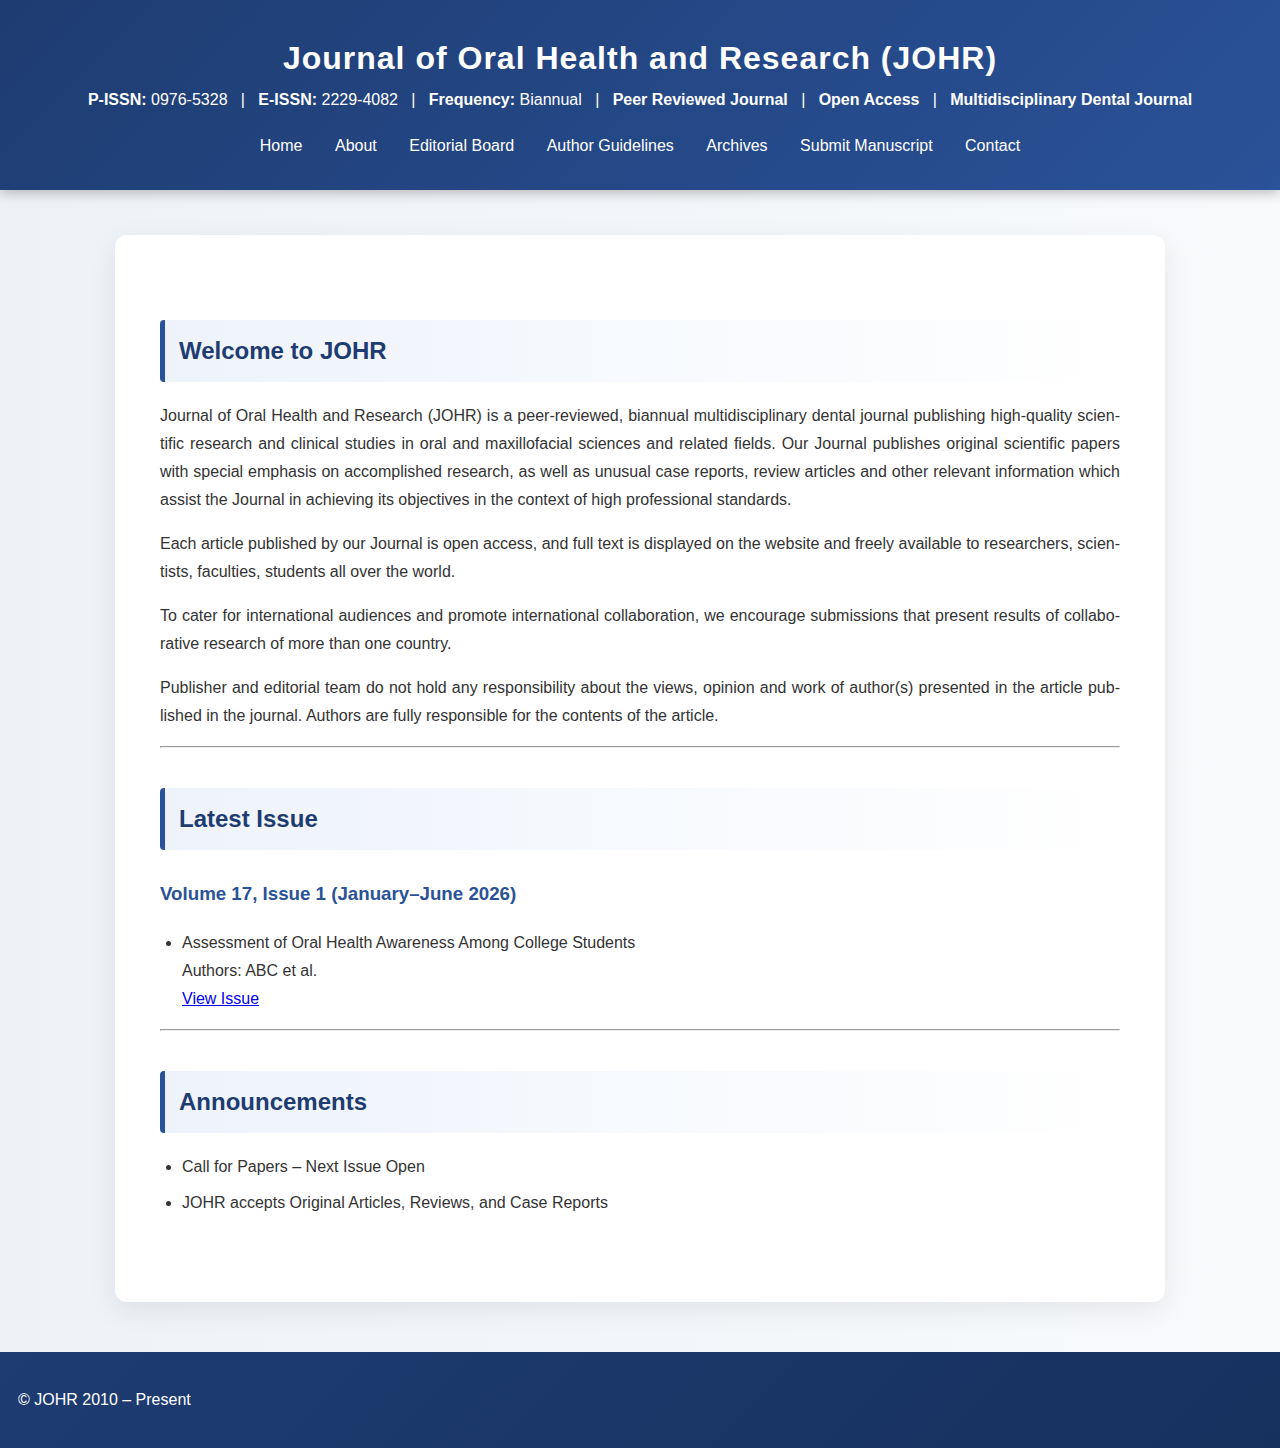
<file: index.html>
<!DOCTYPE html>
<html lang="en">
<head>
    <meta charset="UTF-8">
    <title>Journal of Oral Health and Research (JOHR)</title>
    <link rel="stylesheet" href="style.css">
</head>

<body>

<header>
    <h1>Journal of Oral Health and Research (JOHR)</h1>
 <strong>P-ISSN:</strong> 0976-5328 &nbsp; | &nbsp;
        <strong>E-ISSN:</strong> 2229-4082 &nbsp; | &nbsp;
        <strong>Frequency:</strong> Biannual &nbsp; | &nbsp;
        <strong>Peer Reviewed Journal</strong> &nbsp; | &nbsp;
        <strong>Open Access</strong> &nbsp; | &nbsp;
        <strong>Multidisciplinary Dental Journal</strong>


    <nav>
        <a href="index.html">Home</a>
        <a href="about.html">About</a>
        <a href="editorial.html">Editorial Board</a>
        <a href="guidelines.html">Author Guidelines</a>
        <a href="archives.html">Archives</a>
        <a href="submit.html">Submit Manuscript</a>
        <a href="contact.html">Contact</a>
    </nav>
</header>

<!-- ===== JOURNAL BANNER (NOW CENTERED) ===== -->

<div class="journal-banner">
    <p>
       
</div>

<!-- ===== MAIN CONTENT (CRITICAL FIX) ===== -->

<main>

    <section>

        <h2>Welcome to JOHR</h2>

        <p>
            Journal of Oral Health and Research (JOHR) is a peer-reviewed, biannual multidisciplinary dental journal
            publishing high-quality scientific research and clinical studies in oral and maxillofacial sciences and related fields. Our Journal publishes original scientific papers with special emphasis on accomplished research, as well as unusual case reports, review articles and other relevant information which assist the Journal in achieving its objectives in the context of high professional standards.  <p> Each article published by our Journal is open access, and full text is displayed on the website and freely available to researchers, scientists, faculties, students all over the world. <p>	To cater for international audiences and promote international collaboration, we encourage submissions that present results of collaborative research of more than one country. <p> Publisher and editorial team do not hold any responsibility about the views, opinion and work of author(s) presented in the article published in the journal. Authors are fully responsible for the contents of the article.

        </p>

        <hr>

        <h2>Latest Issue</h2>

        <h3>Volume 17, Issue 1 (January–June 2026)</h3>

        <ul>
            <li>
                Assessment of Oral Health Awareness Among College Students<br>
                Authors: ABC et al.<br>
                <a href="issues/v17i1.html">View Issue</a>
            </li>
        </ul>

        <hr>

        <h2>Announcements</h2>

        <ul>
            <li>Call for Papers – Next Issue Open</li>
            <li>JOHR accepts Original Articles, Reviews, and Case Reports</li>
        </ul>

    </section>

</main>

<footer>
    <p>© JOHR 2010 – Present</p>
</footer>

</body>
</html>
</file>
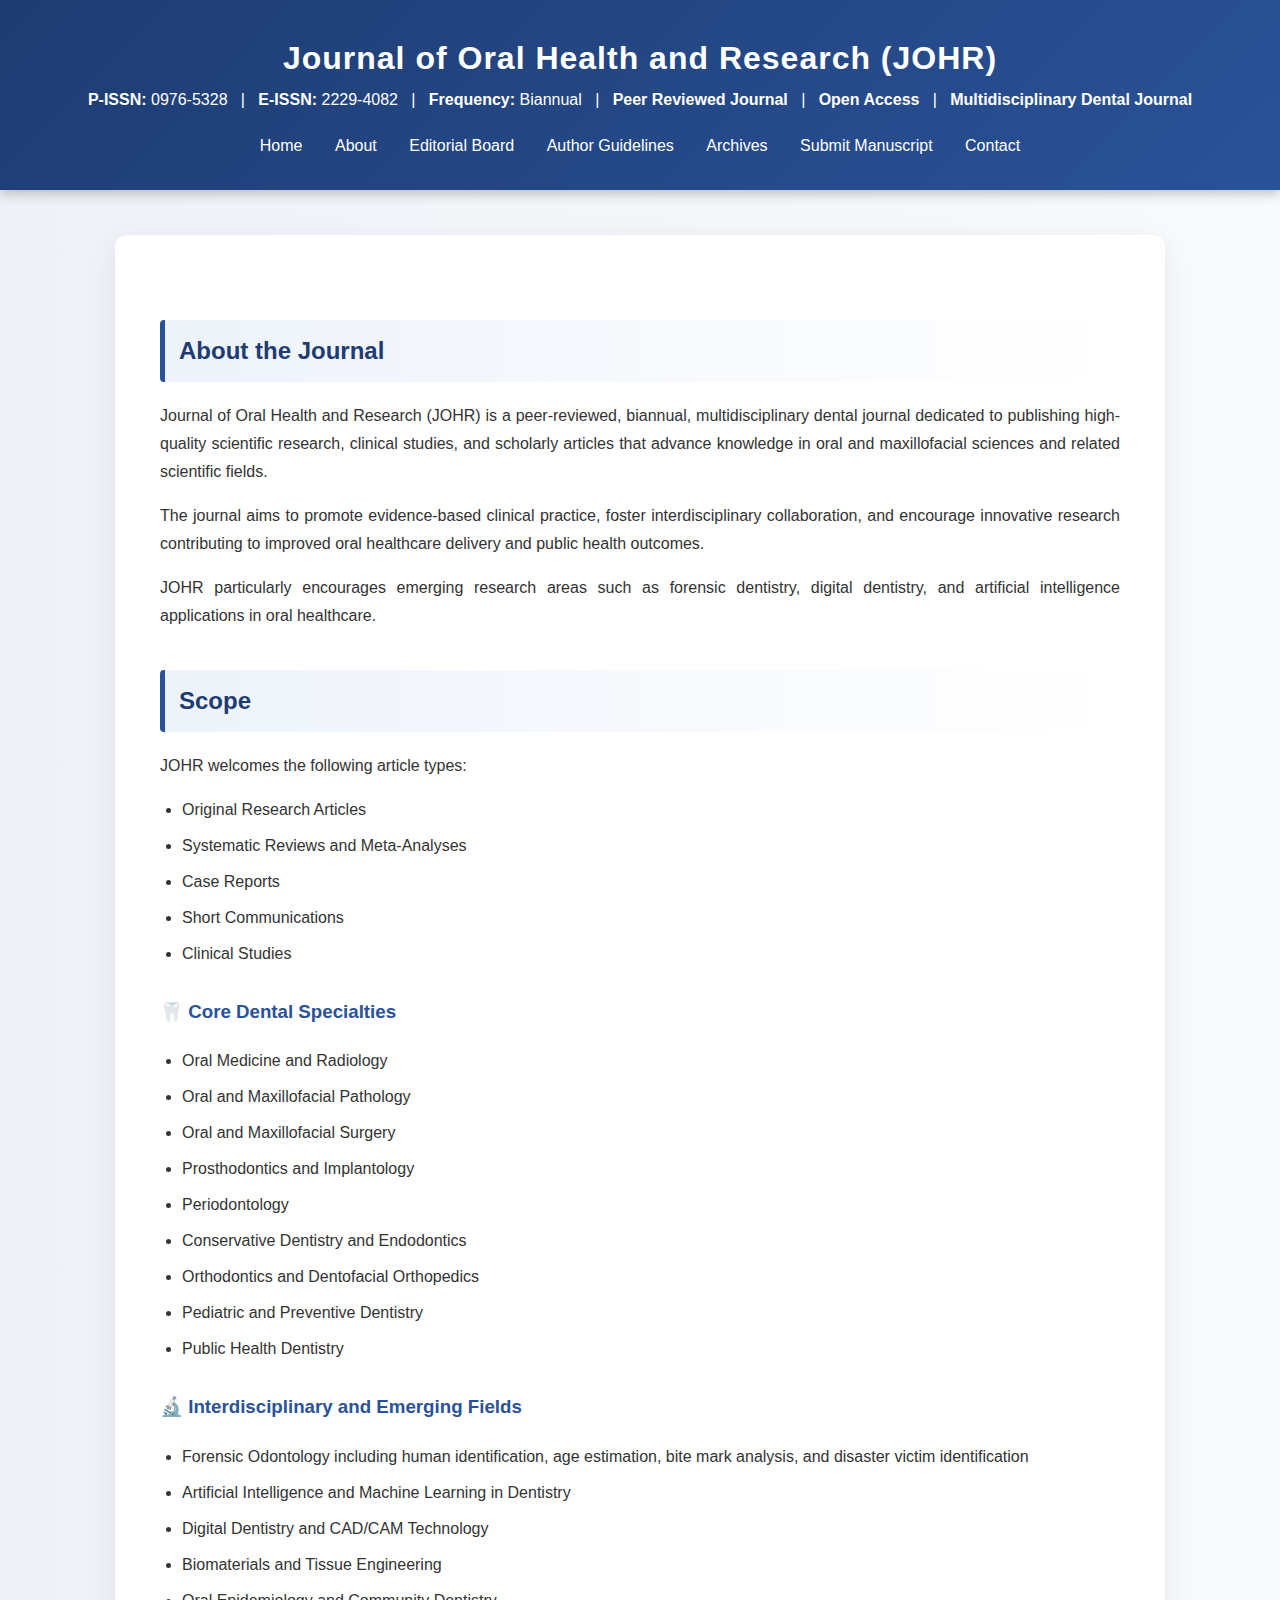
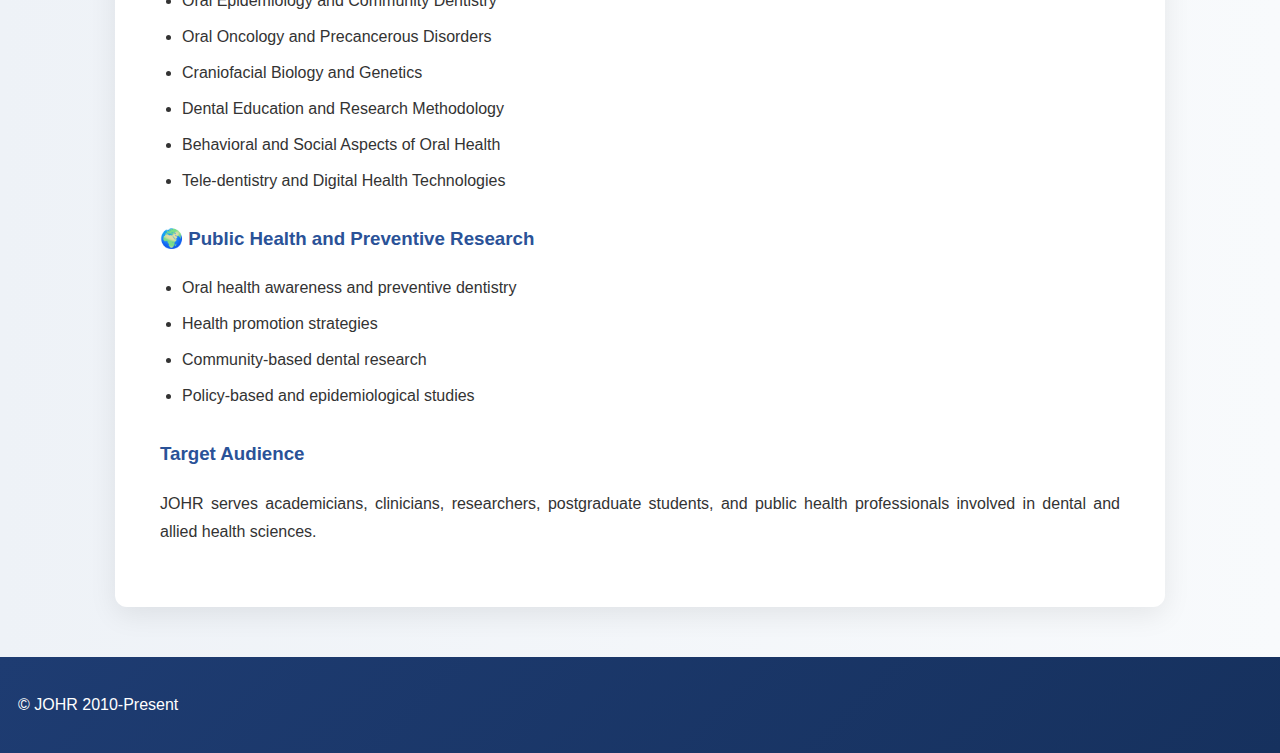
<file: about.html>
<!DOCTYPE html>
<html>
<head>
<title>Aim & Scope - JOHR</title>
<link rel="stylesheet" href="style.css">
</head>

<body>

<header>
<h1>Journal of Oral Health and Research (JOHR)</h1>
 <strong>P-ISSN:</strong> 0976-5328 &nbsp; | &nbsp;
        <strong>E-ISSN:</strong> 2229-4082 &nbsp; | &nbsp;
        <strong>Frequency:</strong> Biannual &nbsp; | &nbsp;
        <strong>Peer Reviewed Journal</strong> &nbsp; | &nbsp;
        <strong>Open Access</strong> &nbsp; | &nbsp;
        <strong>Multidisciplinary Dental Journal</strong>


<nav>
<a href="index.html">Home</a>
<a href="about.html">About</a>
<a href="editorial.html">Editorial Board</a>
<a href="guidelines.html">Author Guidelines</a>
<a href="archives.html">Archives</a>
<a href="submit.html">Submit Manuscript</a>
<a href="contact.html">Contact</a>
</nav>
</header>

<main>

<h2 class="section-title">About the Journal</h2>

<div class="content-box">
<p>
Journal of Oral Health and Research (JOHR) is a peer-reviewed, biannual,
multidisciplinary dental journal dedicated to publishing high-quality scientific
research, clinical studies, and scholarly articles that advance knowledge in oral
and maxillofacial sciences and related scientific fields.
</p>

<p>
The journal aims to promote evidence-based clinical practice, foster
interdisciplinary collaboration, and encourage innovative research contributing
to improved oral healthcare delivery and public health outcomes.
</p>

<p>
JOHR particularly encourages emerging research areas such as forensic dentistry, digital dentistry, and artificial intelligence
applications in oral healthcare.
</p>
</div>

<h2 class="section-title">Scope</h2>

<div class="content-box">

<p>JOHR welcomes the following article types:</p>

<ul>
<li>Original Research Articles</li>
<li>Systematic Reviews and Meta-Analyses</li>
<li>Case Reports</li>
<li>Short Communications</li>
<li>Clinical Studies</li>
</ul>

</div>

<h3 class="sub-heading">🦷 Core Dental Specialties</h3>

<div class="content-box">
<ul>
<li>Oral Medicine and Radiology</li>
<li>Oral and Maxillofacial Pathology</li>
<li>Oral and Maxillofacial Surgery</li>
<li>Prosthodontics and Implantology</li>
<li>Periodontology</li>
<li>Conservative Dentistry and Endodontics</li>
<li>Orthodontics and Dentofacial Orthopedics</li>
<li>Pediatric and Preventive Dentistry</li>
<li>Public Health Dentistry</li>
</ul>
</div>

<h3 class="sub-heading">🔬 Interdisciplinary and Emerging Fields</h3>

<div class="content-box">
<ul>
<li>Forensic Odontology including human identification, age estimation, bite mark analysis, and disaster victim identification</li>
<li>Artificial Intelligence and Machine Learning in Dentistry</li>
<li>Digital Dentistry and CAD/CAM Technology</li>
<li>Biomaterials and Tissue Engineering</li>
<li>Oral Epidemiology and Community Dentistry</li>
<li>Oral Oncology and Precancerous Disorders</li>
<li>Craniofacial Biology and Genetics</li>
<li>Dental Education and Research Methodology</li>
<li>Behavioral and Social Aspects of Oral Health</li>
<li>Tele-dentistry and Digital Health Technologies</li>
</ul>
</div>

<h3 class="sub-heading">🌍 Public Health and Preventive Research</h3>

<div class="content-box">
<ul>
<li>Oral health awareness and preventive dentistry</li>
<li>Health promotion strategies</li>
<li>Community-based dental research</li>
<li>Policy-based and epidemiological studies</li>
</ul>
</div>

<h3 class="sub-heading">Target Audience</h3>

<div class="content-box">
<p>
JOHR serves academicians, clinicians, researchers, postgraduate students,
and public health professionals involved in dental and allied health sciences.
</p>
</div>

</main>

<footer>
<p>© JOHR 2010-Present</p>
</footer>

</body>
</html>
</file>
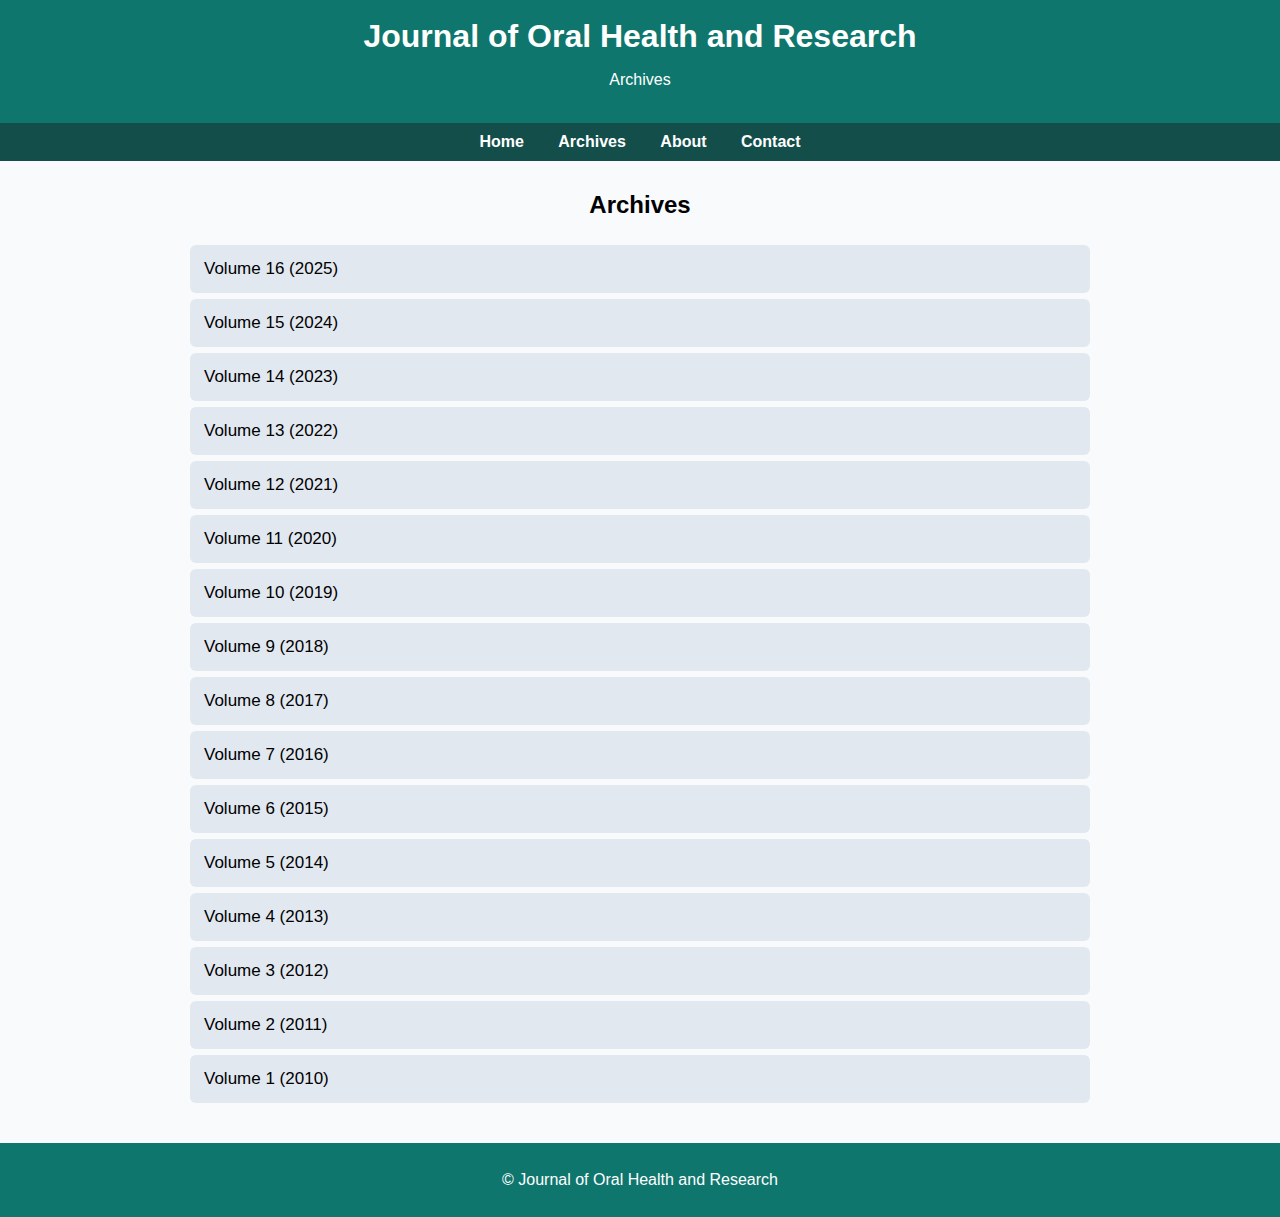
<file: archives.html>
<!DOCTYPE html>
<html lang="en">
<head>

<meta charset="UTF-8">
<meta name="viewport" content="width=device-width, initial-scale=1.0">

<title>Archives | Journal of Oral Health and Research</title>

<style>

body{
font-family: Arial, sans-serif;
margin:0;
background:#f8fafc;
}

/* ===== HEADER ===== */

header{
background:#0f766e;
color:white;
padding:18px;
text-align:center;
}

header h1{
margin:0;
}

/* ===== NAV ===== */

nav{
background:#134e4a;
padding:10px;
text-align:center;
}

nav a{
color:white;
margin:0 15px;
text-decoration:none;
font-weight:bold;
}

nav a:hover{
text-decoration:underline;
}

/* ===== MAIN CONTAINER ===== */

.container{
width:90%;
max-width:900px;
margin:30px auto;
}

/* ===== ACCORDION ===== */

.accordion{
background:#e2e8f0;
cursor:pointer;
padding:14px;
width:100%;
border:none;
text-align:left;
font-size:17px;
margin-top:6px;
border-radius:6px;
transition:0.3s;
}

.accordion:hover{
background:#cbd5e1;
}

.panel{
display:none;
padding:0 15px;
background:white;
border-left:4px solid #0f766e;
}

.section-links a{
display:block;
padding:6px 0;
text-decoration:none;
color:#0f766e;
font-weight:500;
}

.section-links a:hover{
text-decoration:underline;
}

/* ===== FOOTER ===== */

footer{
background:#0f766e;
color:white;
text-align:center;
padding:12px;
margin-top:40px;
}

</style>

</head>

<body>

<!-- ===== HEADER ===== -->

<header>
<h1>Journal of Oral Health and Research</h1>
<p>Archives</p>
</header>

<!-- ===== NAVIGATION ===== -->

<nav>
<a href="index.html">Home</a>
<a href="archives.html">Archives</a>
<a href="about.html">About</a>
<a href="contact.html">Contact</a>
</nav>

<!-- ===== ARCHIVE CONTENT ===== -->

<div class="container">

<h2 style="text-align:center;">Archives</h2>

<script>
function createVolume(vol, year){
document.write(`

<button class="accordion">Volume ${vol} (${year})</button>

<div class="panel">

<button class="accordion">Issue 1</button>
<div class="panel section-links">
<a href="/johr-2010-v1-i1-editorial.pdf"target="_blank">Editorial</a>
<a href="/johr-2010-v1-i1-research-articles.pdf"target="_blank">Research Articles</a>
<div style="margin-left:15px;">
  <a href="/johr-2010-v1-i1-supernumerary-teeth.pdf"target="_blank">supernumerary-teeth</a><br>
  <a href="/johr-2010-v1-i1-local-drug-delivery.pdf"target="_blank">local-drug-delivery</a><br>
  <a href="/johr-2010-v1-i1-salivary-sialic-acid.pdf"target="_blank">salivary-sialic-acid</a>
  </div>
   
   <a href="archives/vol${vol}-issue1/review.html">Review Articles</a>
<a href="archives/vol${vol}-issue1/case.html">Case Reports</a>
</div>

<button class="accordion">Issue 2</button>
<div class="panel section-links">
<a href="archives/vol${vol}-issue2/editorial.html">Editorial</a>
<a href="archives/vol${vol}-issue2/research.html">Research Articles</a>
<a href="archives/vol${vol}-issue2/review.html">Review Articles</a>
<a href="archives/vol${vol}-issue2/case.html">Case Reports</a>
</div>

</div>

`);
}
</script>

<script>

createVolume(16, 2025);
createVolume(15, 2024);
createVolume(14, 2023);
createVolume(13, 2022);
createVolume(12, 2021);
createVolume(11, 2020);
createVolume(10, 2019);
createVolume(9, 2018);
createVolume(8, 2017);
createVolume(7, 2016);
createVolume(6, 2015);
createVolume(5, 2014);
createVolume(4, 2013);
createVolume(3, 2012);
createVolume(2, 2011);
createVolume(1, 2010);

</script>

</div>

<!-- ===== FOOTER ===== -->

<footer>
<p>© Journal of Oral Health and Research</p>
</footer>

<!-- ===== ACCORDION SCRIPT ===== -->

<script>

var acc=document.getElementsByClassName("accordion");

for (var i=0;i<acc.length;i++){
acc[i].addEventListener("click",function(){

var panel=this.nextElementSibling;

if(panel.style.display==="block"){
panel.style.display="none";
}else{
panel.style.display="block";
}

});
}

</script>

</body>
</html>
</file>
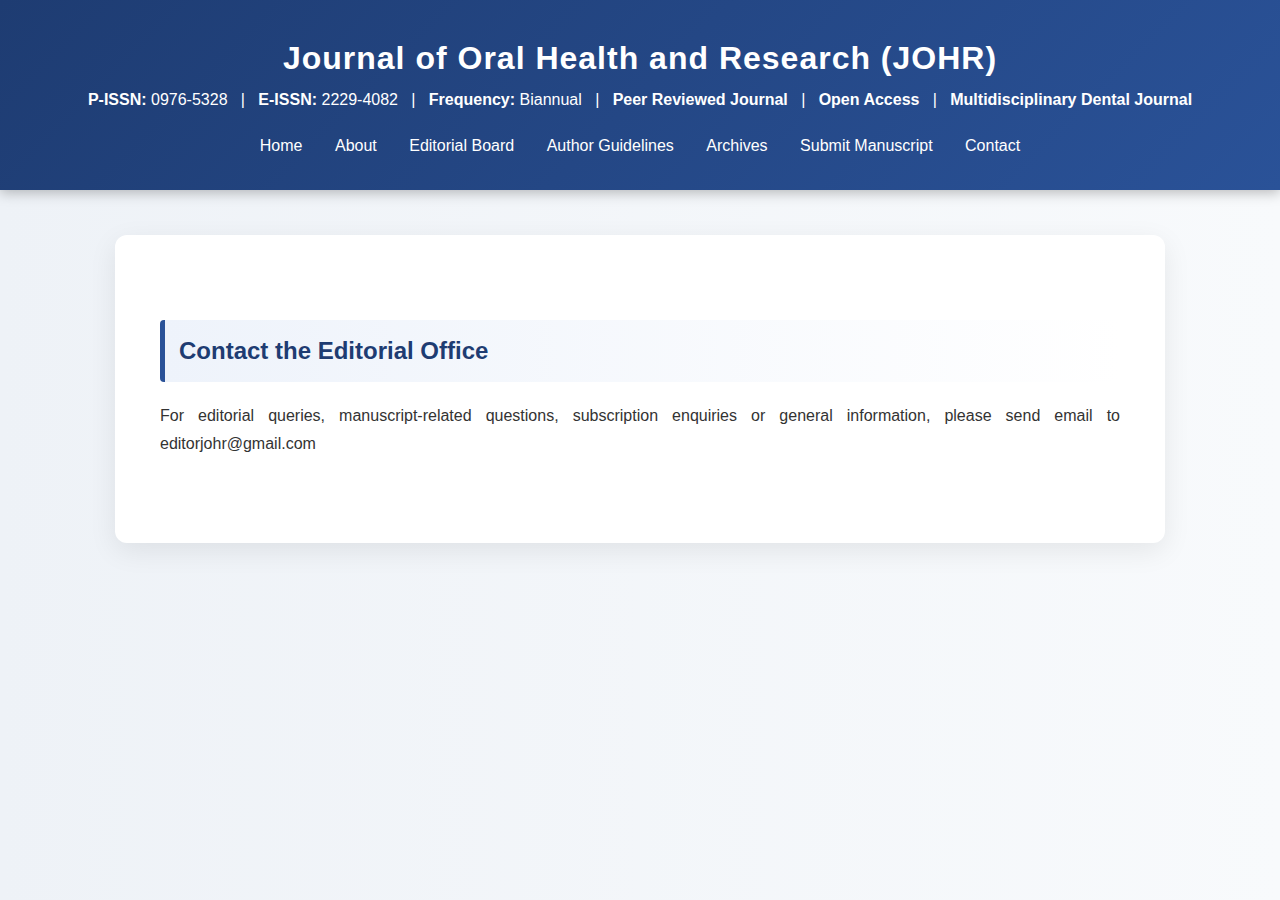
<file: contact.html>
<!DOCTYPE html>
<html lang="en">
<head>
    <meta charset="UTF-8">
    <title>Contact Us | JOHR</title>
    <link rel="stylesheet" href="style.css">
</head>

<body>

<header>
    <h1>Journal of Oral Health and Research (JOHR)</h1>
 <strong>P-ISSN:</strong> 0976-5328 &nbsp; | &nbsp;
        <strong>E-ISSN:</strong> 2229-4082 &nbsp; | &nbsp;
        <strong>Frequency:</strong> Biannual &nbsp; | &nbsp;
        <strong>Peer Reviewed Journal</strong> &nbsp; | &nbsp;
        <strong>Open Access</strong> &nbsp; | &nbsp;
        <strong>Multidisciplinary Dental Journal</strong>

    <nav>
        <a href="index.html">Home</a>
        <a href="about.html">About</a>
        <a href="editorial.html">Editorial Board</a>
        <a href="guidelines.html">Author Guidelines</a>
        <a href="archives.html">Archives</a>
        <a href="submit.html">Submit Manuscript</a>
        <a href="contact.html">Contact</a>
    </nav>
</header>

<div class="journal-banner">
    <p>
</div>

<main>
<section>

<h2>Contact the Editorial Office</h2>

<p>
For editorial queries, manuscript-related questions, subscription enquiries or general information,
please send email to editorjohr@gmail.com
</file>
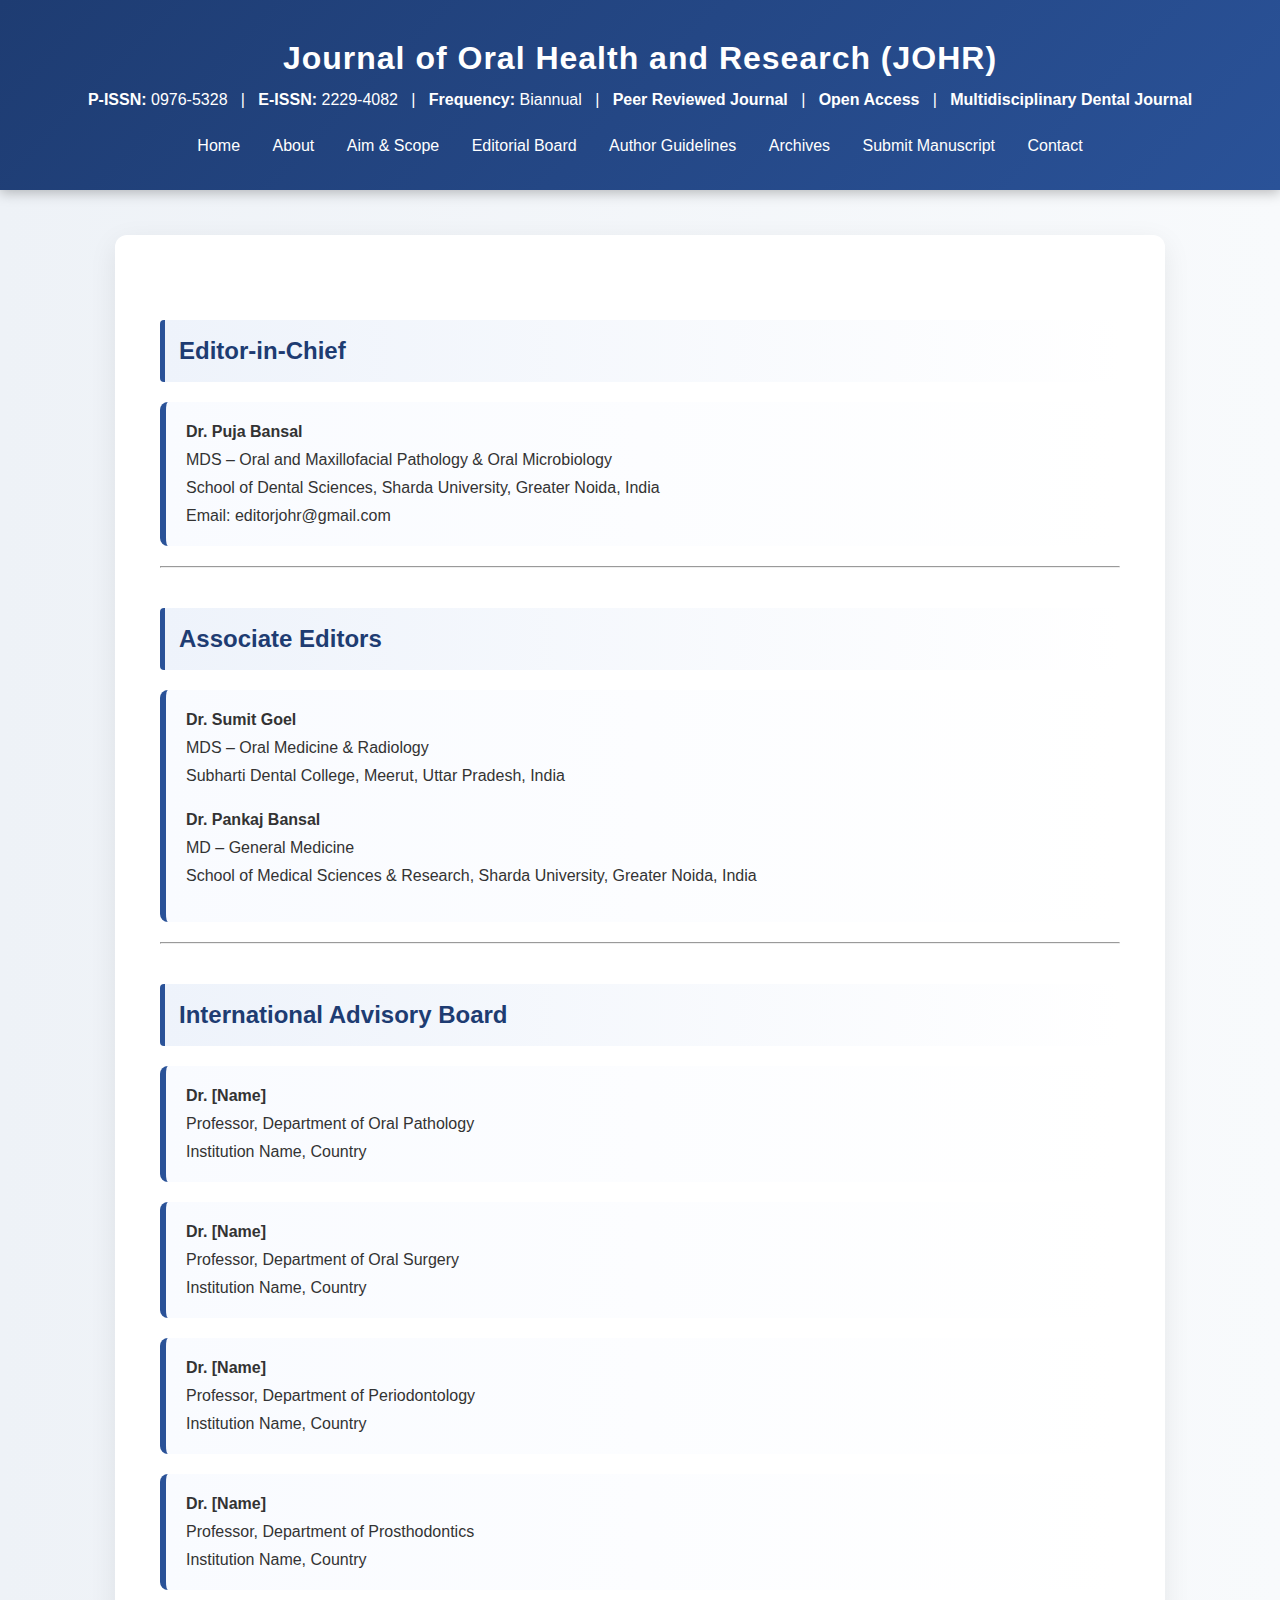
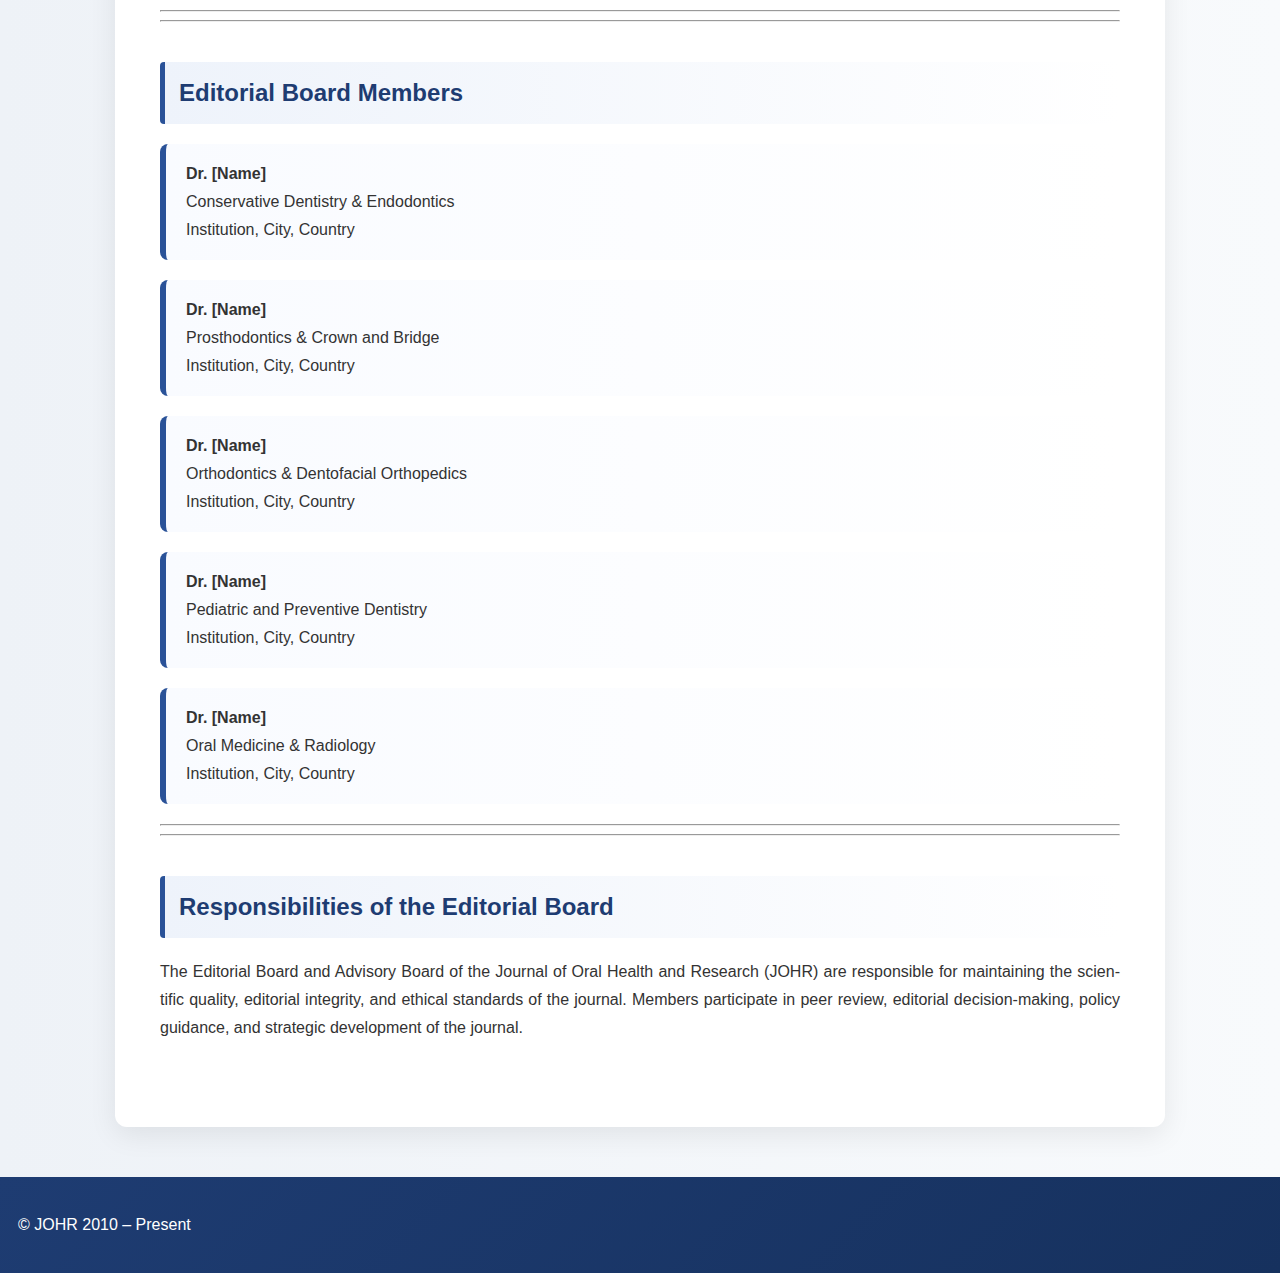
<file: editorial.html>
<!DOCTYPE html>
<html lang="en">
<head>
    <meta charset="UTF-8">
    <title>Editorial Board | JOHR</title>
    <link rel="stylesheet" href="style.css">
</head>

<body>

<header>
    <h1>Journal of Oral Health and Research (JOHR)</h1>
<strong>P-ISSN:</strong> 0976-5328 &nbsp; | &nbsp;
        <strong>E-ISSN:</strong> 2229-4082 &nbsp; | &nbsp;
        <strong>Frequency:</strong> Biannual &nbsp; | &nbsp;
        <strong>Peer Reviewed Journal</strong> &nbsp; | &nbsp;
        <strong>Open Access</strong> &nbsp; | &nbsp;
        <strong>Multidisciplinary Dental Journal</strong>

    <nav>
        <a href="index.html">Home</a>
        <a href="about.html">About</a>
        <a href="aimscope.html">Aim & Scope</a>
        <a href="editorial.html">Editorial Board</a>
        <a href="guidelines.html">Author Guidelines</a>
        <a href="archives.html">Archives</a>
        <a href="submit.html">Submit Manuscript</a>
        <a href="contact.html">Contact</a>
    </nav>
</header>

<div class="journal-banner">
    <p>
</div>

<main>
<section>

<!-- ================= Editor-in-Chief ================= -->

<h2>Editor-in-Chief</h2>

<div class="card">
    <strong>Dr. Puja Bansal</strong><br>
    MDS – Oral and Maxillofacial Pathology & Oral Microbiology<br>
    School of Dental Sciences, Sharda University, Greater Noida, India<br>
    Email: editorjohr@gmail.com
</div>

<hr>


<!-- ================= Associate Editors ================= -->

<h2>Associate Editors</h2>

<div class="card">
    <strong>Dr. Sumit Goel</strong><br>
    MDS – Oral Medicine & Radiology<br>
    Subharti Dental College, Meerut, Uttar Pradesh, India<p>
    

    <strong>Dr. Pankaj Bansal</strong><br>
    MD – General Medicine<br>
    School of Medical Sciences & Research, Sharda University, Greater Noida, India


</div>

<hr>



<!-- ================= Editorial Advisory Board ================= -->

<h2>International Advisory Board</h2>

<div class="card">
    <strong>Dr. [Name]</strong><br>
    Professor, Department of Oral Pathology<br>
    Institution Name, Country
</div>

<div class="card">
    <strong>Dr. [Name]</strong><br>
    Professor, Department of Oral Surgery<br>
    Institution Name, Country
</div>

<div class="card">
    <strong>Dr. [Name]</strong><br>
    Professor, Department of Periodontology<br>
    Institution Name, Country
</div>

<div class="card">
    <strong>Dr. [Name]</strong><br>
    Professor, Department of Prosthodontics<br>
    Institution Name, Country
</div>

<hr>

</div>

<hr>

<!-- ================= Editorial Board Members ================= -->

<h2>Editorial Board Members</h2>

<div class="card">
    <strong>Dr. [Name]</strong><br>
    Conservative Dentistry & Endodontics<br>
    Institution, City, Country
</div>

<div class="card">
    <strong>Dr. [Name]</strong><br>
    Prosthodontics & Crown and Bridge<br>
    Institution, City, Country
</div>

<div class="card">
    <strong>Dr. [Name]</strong><br>
    Orthodontics & Dentofacial Orthopedics<br>
    Institution, City, Country
</div>

<div class="card">
    <strong>Dr. [Name]</strong><br>
    Pediatric and Preventive Dentistry<br>
    Institution, City, Country
</div>

<div class="card">
    <strong>Dr. [Name]</strong><br>
    Oral Medicine & Radiology<br>
    Institution, City, Country
</div>

<hr>





<hr>

<!-- ================= Board Responsibilities ================= -->

<h2>Responsibilities of the Editorial Board</h2>

<p>
The Editorial Board and Advisory Board of the Journal of Oral Health and Research (JOHR)
are responsible for maintaining the scientific quality, editorial integrity,
and ethical standards of the journal. Members participate in peer review,
editorial decision-making, policy guidance, and strategic development of the journal.
</p>

</section>
</main>

<footer>
    <p>© JOHR 2010 – Present</p>
</footer>

</body>
</html>
</file>
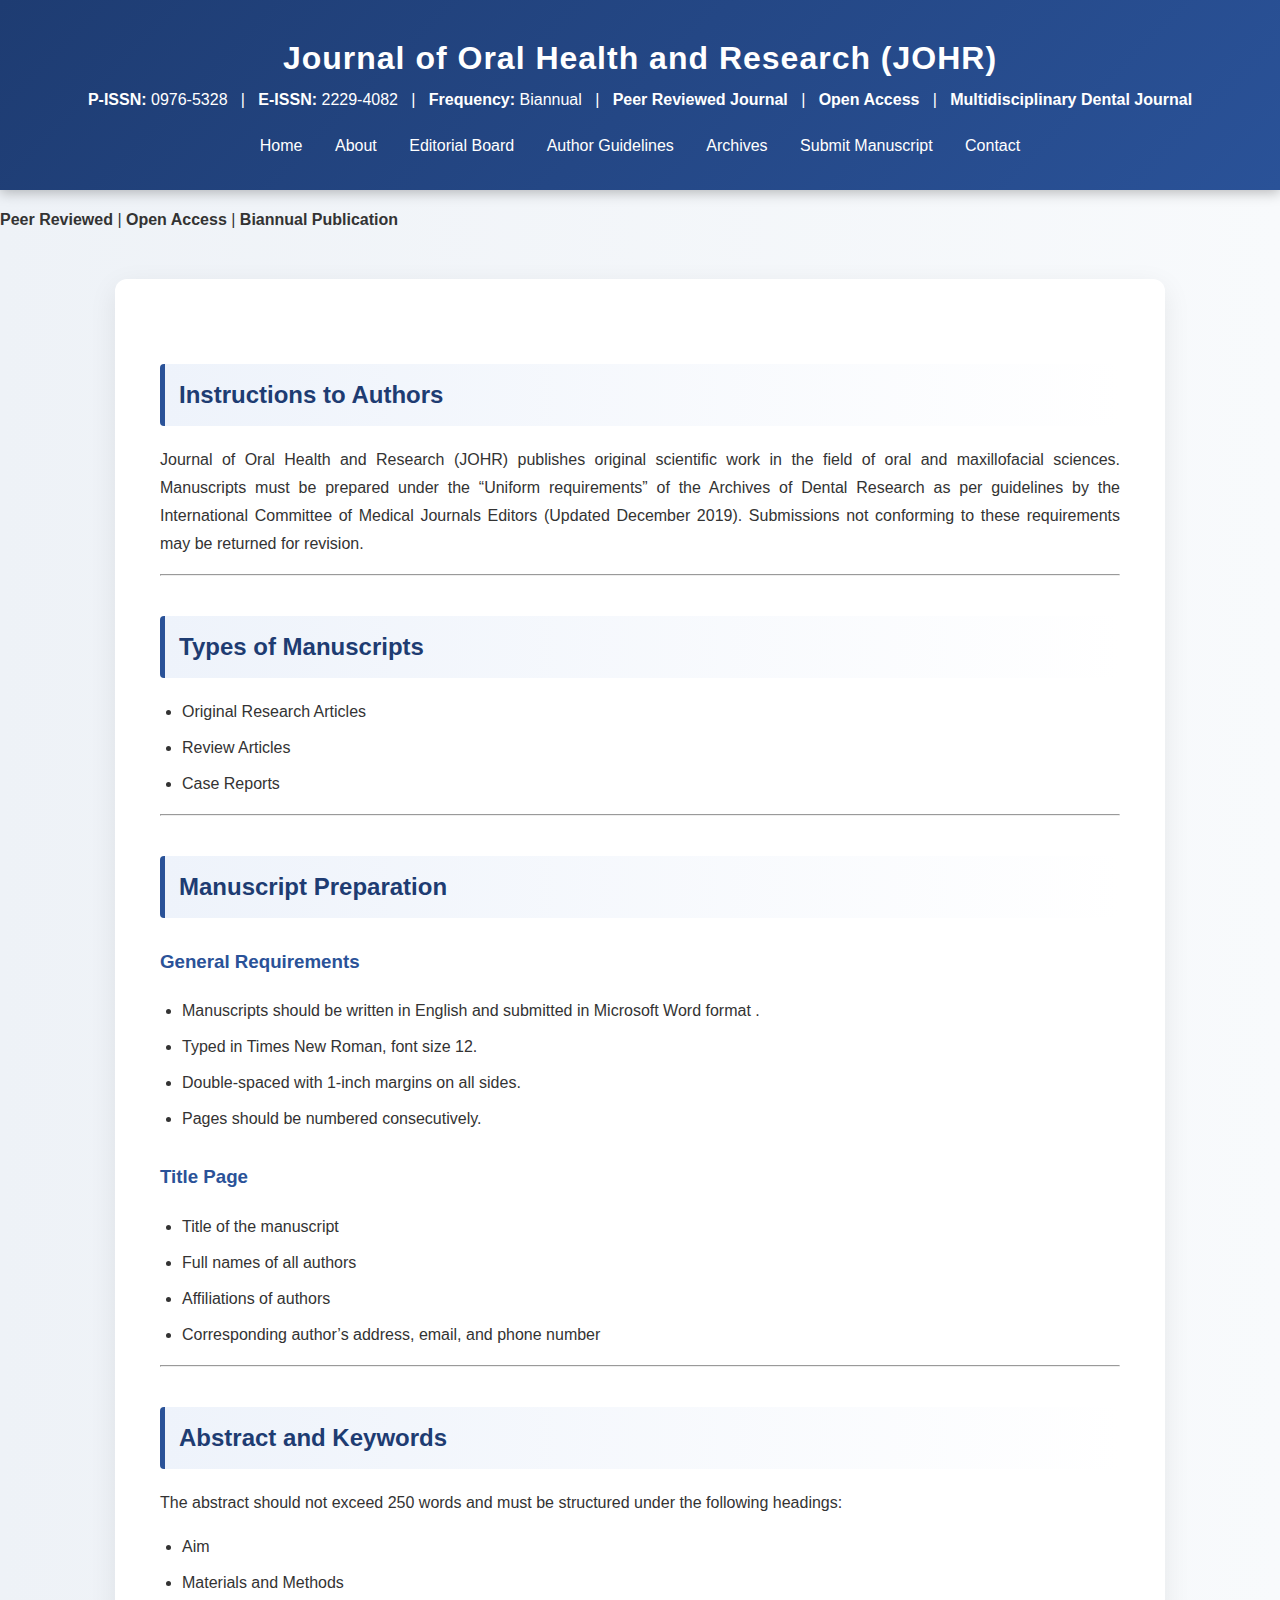
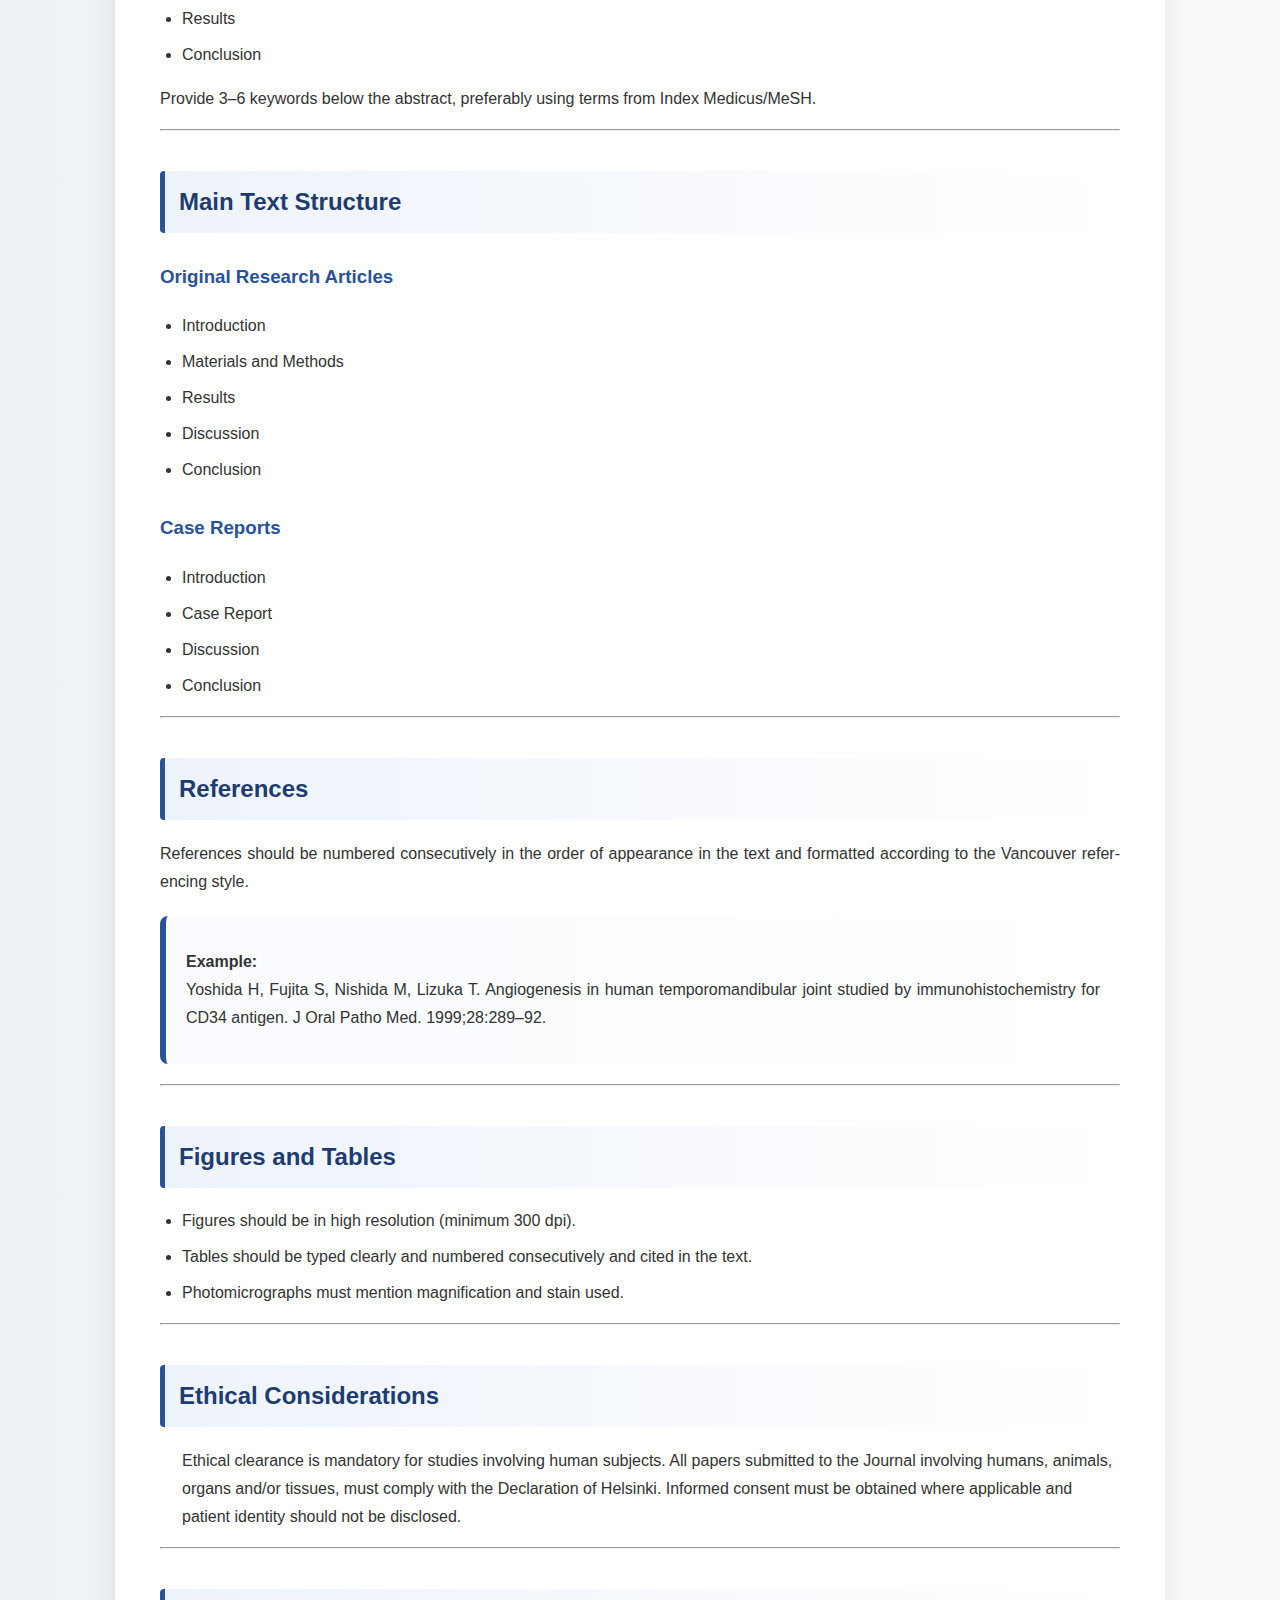
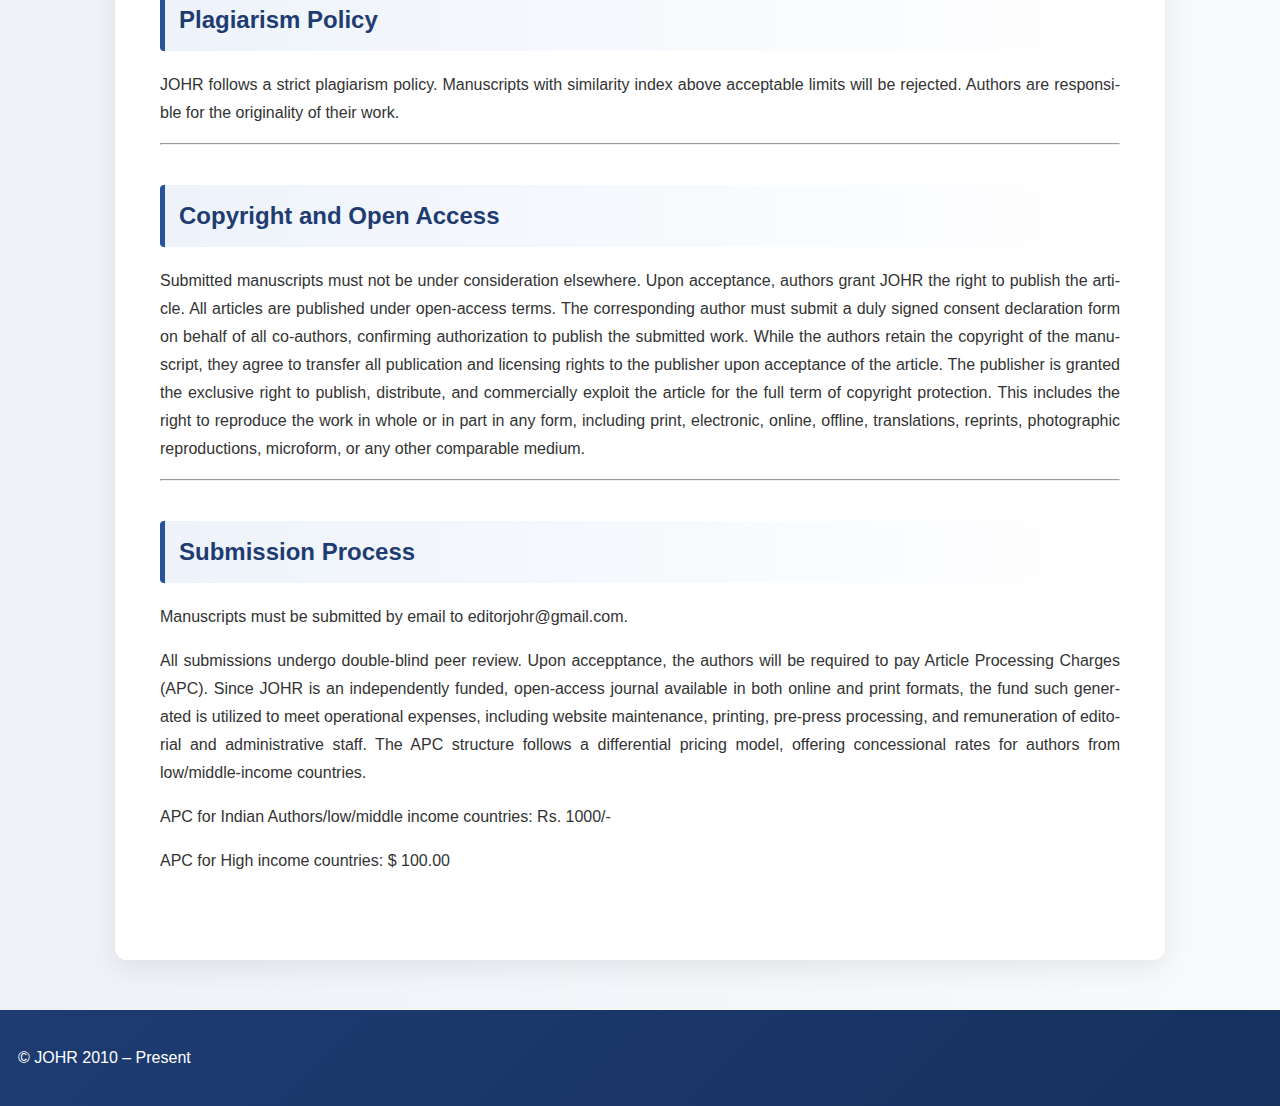
<file: guidelines.html>
<!DOCTYPE html>
<html lang="en">
<head>
    <meta charset="UTF-8">
    <title>Author Guidelines | JOHR</title>
    <link rel="stylesheet" href="style.css">
</head>

<body>

<header>
    <h1>Journal of Oral Health and Research (JOHR)</h1>
 <strong>P-ISSN:</strong> 0976-5328 &nbsp; | &nbsp;
        <strong>E-ISSN:</strong> 2229-4082 &nbsp; | &nbsp;
        <strong>Frequency:</strong> Biannual &nbsp; | &nbsp;
        <strong>Peer Reviewed Journal</strong> &nbsp; | &nbsp;
        <strong>Open Access</strong> &nbsp; | &nbsp;
        <strong>Multidisciplinary Dental Journal</strong>

    <nav>
        <a href="index.html">Home</a>
        <a href="about.html">About</a>
        <a href="editorial.html">Editorial Board</a>
        <a href="guidelines.html">Author Guidelines</a>
        <a href="archives.html">Archives</a>
        <a href="submit.html">Submit Manuscript</a>
        <a href="contact.html">Contact</a>
    </nav>
</header>

<div class="journal-banner">
    <p>
        <strong>Peer Reviewed</strong> | <strong>Open Access</strong> | 
        <strong>Biannual Publication</strong>
    </p>
</div>

<main>

<section>

<h2>Instructions to Authors</h2>

<p>
Journal of Oral Health and Research (JOHR) publishes original scientific work in the field of oral and maxillofacial sciences.
Manuscripts must be prepared under the “Uniform requirements” of the Archives of Dental Research as per guidelines by the International Committee of Medical Journals Editors (Updated December 2019). Submissions not conforming to these requirements
may be returned for revision.
</p>

<hr>

<h2>Types of Manuscripts</h2>

<ul>
    <li>Original Research Articles</li>
    <li>Review Articles</li>
    <li>Case Reports</li>
</ul>

<hr>

<h2>Manuscript Preparation</h2>

<h3>General Requirements</h3>
<ul>
    <li>Manuscripts should be written in English and submitted in Microsoft Word format .</li>
    <li>Typed in Times New Roman, font size 12.</li>
    <li>Double-spaced with 1-inch margins on all sides.</li>
    <li>Pages should be numbered consecutively.</li>
</ul>

<h3>Title Page</h3>
<ul>
    <li>Title of the manuscript</li>
    <li>Full names of all authors</li>
    <li>Affiliations of authors</li>
    <li>Corresponding author’s address, email, and phone number</li>
</ul>

<hr>

<h2>Abstract and Keywords</h2>

<p>
The abstract should not exceed 250 words and must be structured under the following headings:
</p>

<ul>
    <li>Aim</li>
    <li>Materials and Methods</li>
    <li>Results</li>
    <li>Conclusion</li>
</ul>

<p>
Provide 3–6 keywords below the abstract, preferably using terms from Index Medicus/MeSH.
</p>

<hr>

<h2>Main Text Structure</h2>

<h3>Original Research Articles</h3>
<ul>
    <li>Introduction</li>
    <li>Materials and Methods</li>
    <li>Results</li>
    <li>Discussion</li>
    <li>Conclusion</li>
</ul>

<h3>Case Reports</h3>
<ul>
    <li>Introduction</li>
    <li>Case Report</li>
    <li>Discussion</li>
    <li>Conclusion</li>
</ul>

<hr>

<h2>References</h2>

<p>
References should be numbered consecutively in the order of appearance in the text and formatted according to
the Vancouver referencing style.
</p>

<div class="card">
<p>
<strong>Example:</strong><br>
Yoshida H, Fujita S, Nishida M, Lizuka T. Angiogenesis in human temporomandibular joint studied by immunohistochemistry for CD34 antigen. J Oral Patho Med. 1999;28:289–92.
</p>
</div>

<hr>

<h2>Figures and Tables</h2>

<ul>
    <li>Figures should be in high resolution (minimum 300 dpi).</li>
    <li>Tables should be typed clearly and numbered consecutively and cited in the text.</li>
    <li>Photomicrographs must mention magnification and stain used.</li>
</ul>

<hr>

<h2>Ethical Considerations</h2>

<ul>
    Ethical clearance is mandatory for studies involving human subjects. All papers submitted to the Journal involving humans, animals, organs and/or tissues, must comply with the Declaration of Helsinki. Informed consent must be obtained where applicable and patient identity should not be disclosed.
</ul>

<hr>

<h2>Plagiarism Policy</h2>

<p>
JOHR follows a strict plagiarism policy. Manuscripts with similarity index above acceptable limits will be rejected.
Authors are responsible for the originality of their work.
</p>

<hr>

<h2>Copyright and Open Access</h2>

<p>
Submitted manuscripts must not be under consideration elsewhere. Upon acceptance, authors grant JOHR the right to publish
the article. All articles are published under open-access terms. 
The corresponding author must submit a duly signed consent declaration form on behalf of all co-authors, confirming authorization to publish the submitted work. While the authors retain the copyright of the manuscript, they agree to transfer all publication and licensing rights to the publisher upon acceptance of the article.

The publisher is granted the exclusive right to publish, distribute, and commercially exploit the article for the full term of copyright protection. This includes the right to reproduce the work in whole or in part in any form, including print, electronic, online, offline, translations, reprints, photographic reproductions, microform, or any other comparable medium.
</p>

<hr>

<h2>Submission Process</h2>

<p>
Manuscripts must be submitted by email to editorjohr@gmail.com.
<p>
All submissions undergo double-blind peer review. Upon accepptance, the authors will be required to pay Article Processing Charges (APC). Since JOHR is an independently funded, open-access journal available in both online and print formats, the fund such generated is utilized to meet operational expenses, including website maintenance, printing, pre-press processing, and remuneration of editorial and administrative staff. The APC structure follows a differential pricing model, offering concessional rates for authors from low/middle-income countries. <p>
APC for Indian Authors/low/middle income countries: Rs. 1000/- 
<p> APC for High income countries: $ 100.00 
</p>

</section>

</main>

<footer>
    <p>© JOHR 2010 – Present</p>
</footer>

</body>
</html>
</file>
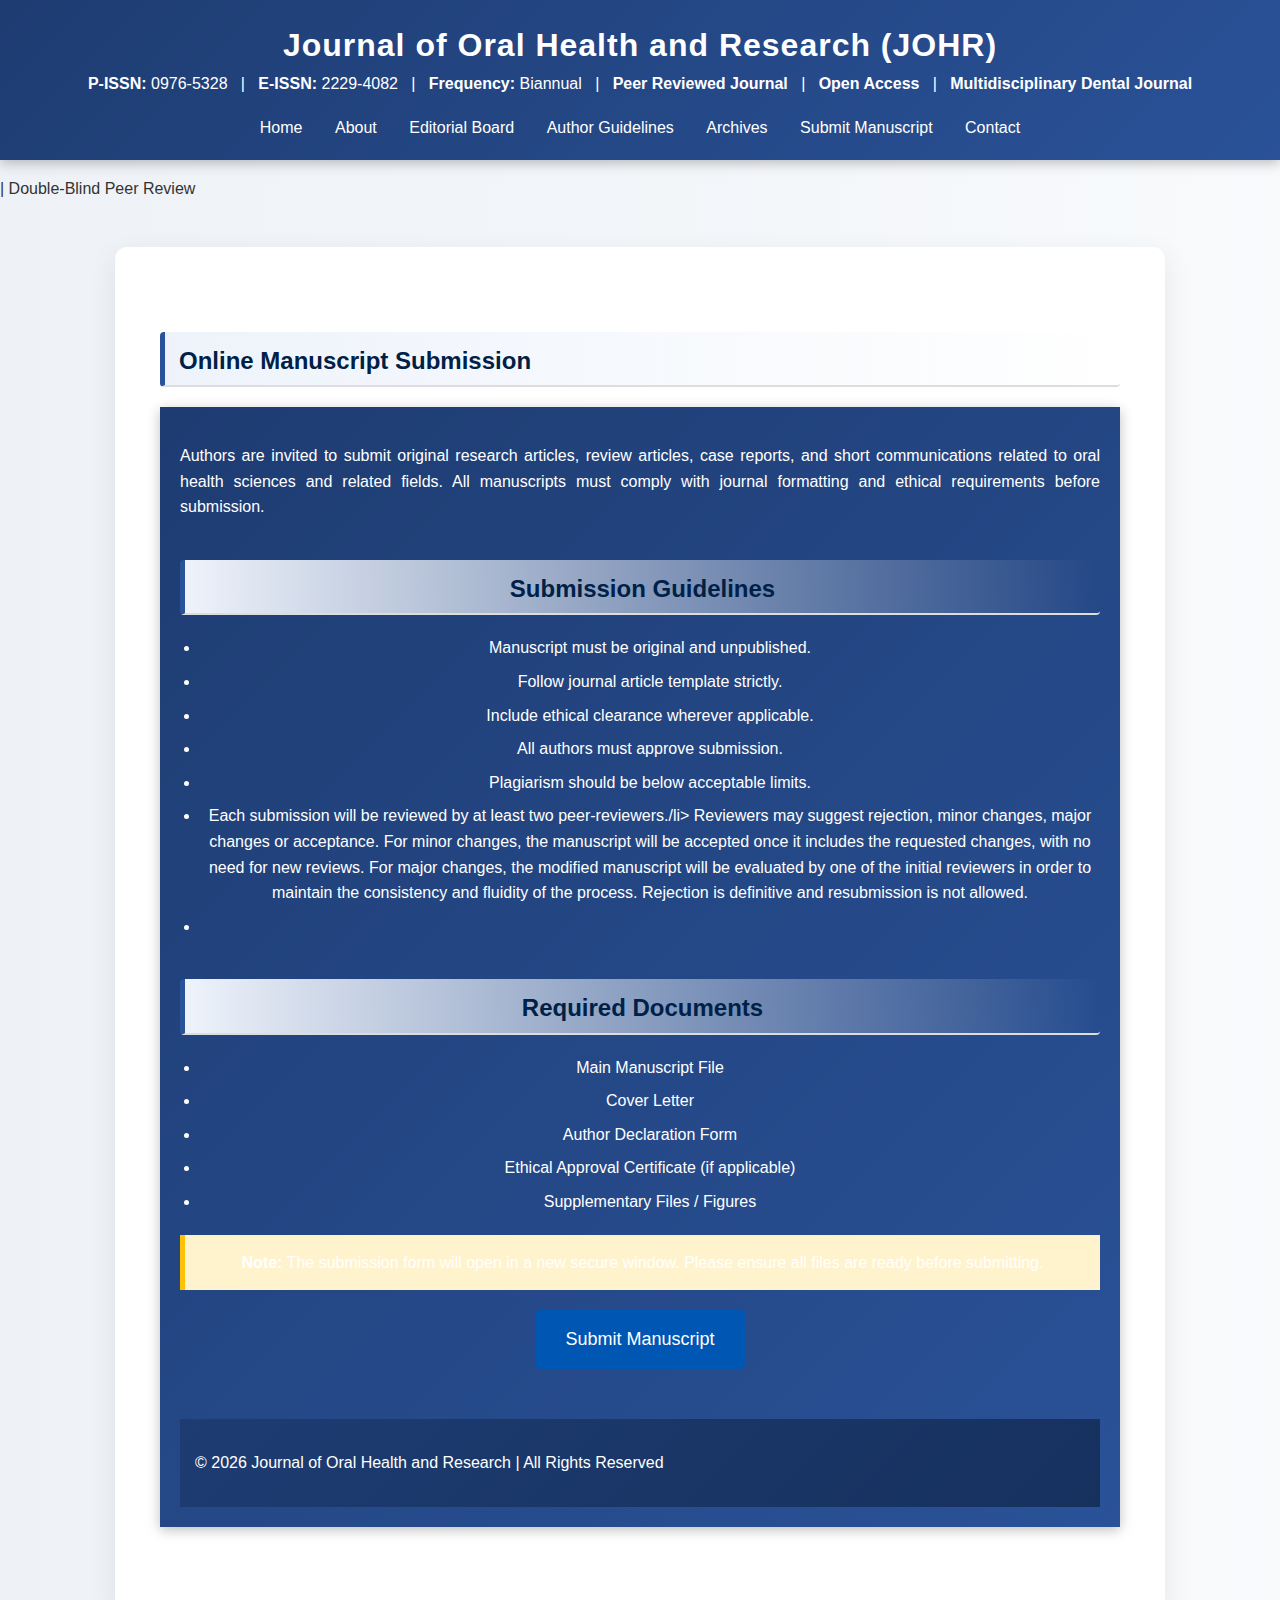
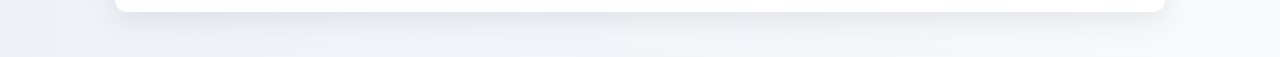
<file: submit.html>
<!DOCTYPE html>
<html lang="en">
<head>
    <meta charset="UTF-8">
    <title>Submit Manuscript | JOHR</title>
    <link rel="stylesheet" href="style.css">
</head>

<body>

<header>
    <h1>Journal of Oral Health and Research (JOHR)</h1>
 <strong>P-ISSN:</strong> 0976-5328 &nbsp; | &nbsp;
        <strong>E-ISSN:</strong> 2229-4082 &nbsp; | &nbsp;
        <strong>Frequency:</strong> Biannual &nbsp; | &nbsp;
        <strong>Peer Reviewed Journal</strong> &nbsp; | &nbsp;
        <strong>Open Access</strong> &nbsp; | &nbsp;
        <strong>Multidisciplinary Dental Journal</strong>

    <nav>
        <a href="index.html">Home</a>
        <a href="about.html">About</a>
        <a href="editorial.html">Editorial Board</a>
        <a href="guidelines.html">Author Guidelines</a>
        <a href="archives.html">Archives</a>
        <a href="submit.html">Submit Manuscript</a>
        <a href="contact.html">Contact</a>
    </nav>
</header>

<div class="journal-banner">
    <p></strong> | Double-Blind Peer Review</p>
</div>

<main>
<section>

<h2>Online Manuscript Submission</h2>

<style>

body {
font-family: Arial, sans-serif;
margin: 0;
background-color: #f5f7fa;
line-height: 1.6;
}

header {
background-color: #002147;
color: white;
padding: 20px;
text-align: center;
}

header h1 {
margin: 0;
}

.container {
max-width: 1000px;
margin: auto;
background: white;
padding: 30px;
box-shadow: 0px 0px 10px rgba(0,0,0,0.1);
margin-top: 30px;
margin-bottom: 30px;
}

h2 {
color: #002147;
border-bottom: 2px solid #ddd;
padding-bottom: 5px;
}

.submit-btn {
display: inline-block;
background-color: #0056b3;
color: white;
padding: 15px 30px;
text-decoration: none;
font-size: 18px;
border-radius: 5px;
margin-top: 20px;
transition: 0.3s;
}

.submit-btn:hover {
background-color: #003d80;
}

.note {
background: #fff3cd;
padding: 15px;
border-left: 5px solid #ffc107;
margin-top: 20px;
}

footer {
background-color: #002147;
color: white;
text-align: center;
padding: 15px;
}

ul {
padding-left: 20px;
}

</style>
</head>

<body>

<header>


<p>
Authors are invited to submit original research articles, review articles, case reports, and short communications related to oral health sciences and related fields.
All manuscripts must comply with journal formatting and ethical requirements before submission.
</p>

<h2>Submission Guidelines</h2>

<ul>
<li>Manuscript must be original and unpublished.</li>
<li>Follow journal article template strictly.</li>
<li>Include ethical clearance wherever applicable.</li>
<li>All authors must approve submission.</li>
<li>Plagiarism should be below acceptable limits.</li>
<li> Each submission will be reviewed by at least two peer-reviewers./li>
Reviewers may suggest rejection, minor changes, major changes or acceptance. 
For minor changes, the manuscript will be accepted once it includes the requested changes, with  no need for new reviews.
For major changes, the modified manuscript will be evaluated by one of the initial reviewers
in order to maintain the consistency and fluidity of the process. Rejection is definitive and resubmission is not allowed.<li></li>
    
</ul>

<h2>Required Documents</h2>

<ul>
<li>Main Manuscript File</li>
<li>Cover Letter</li>
<li>Author Declaration Form</li>
<li>Ethical Approval Certificate (if applicable)</li>
<li>Supplementary Files / Figures</li>
</ul>


<div class="note">
<strong>Note:</strong> The submission form will open in a new secure window. Please ensure all files are ready before submitting.
</div>

<a href="https://docs.google.com/forms/d/e/1FAIpQLSff2UoHUpbfJGtqvQteFf6y90bV4jaezL1fuPCjuNMtLuLKxw/viewform?usp=publish-editor"
target="_blank"
class="submit-btn">
Submit Manuscript
</a>

</div>

<footer>
<p>© 2026 Journal of Oral Health and Research | All Rights Reserved</p>
</footer>
</file>
<file: style.css>
/* ===== GLOBAL RESET & BOX MODEL ===== */

* {
    box-sizing: border-box;
}

/* ===== GENERAL BODY ===== */

body {
    font-family: "Segoe UI", Arial, sans-serif;
    margin: 0;
    background: linear-gradient(to right, #eef2f7, #f8fafc);
    color: #333;
    line-height: 1.75;
}

/* ===== HEADER ===== */

header {
    background: linear-gradient(135deg, #1e3c72, #2a5298);
    color: white;
    padding: 30px 20px;
    text-align: center;
    box-shadow: 0 3px 12px rgba(0,0,0,0.25);
}

header h1 {
    margin: 0;
    font-size: 32px;
    letter-spacing: 1px;
}

/* ===== NAVIGATION BAR ===== */

nav {
    margin-top: 18px;
}

nav a {
    color: #ffffff;
    text-decoration: none;
    margin: 0 14px;
    font-weight: 500;
    padding-bottom: 4px;
    transition: 0.3s ease;
}

nav a:hover {
    border-bottom: 2px solid #ffd166;
    color: #ffd166;
}

/* ===== ISSN STRIP ===== */

.issn-strip {
    background: linear-gradient(to right, #eef3fb, #ffffff);
    padding: 10px;
    text-align: center;
    font-size: 14px;
    border-bottom: 1px solid #d6dde8;
    color: #444;
}

/* ===== MAIN CONTENT ===== */

main {
    max-width: 1050px;
    width: 90%;
    margin: 45px auto;
    background: #ffffff;
    padding: 45px;
    border-radius: 12px;
    box-shadow: 0 8px 28px rgba(0,0,0,0.08);
}

/* ===== SECTIONS ===== */

section {
    margin-bottom: 40px;
}

/* ===== HEADINGS ===== */

h2 {
    color: #1e3c72;
    margin-top: 40px;
    padding: 10px 14px;
    border-left: 5px solid #2a5298;
    background: linear-gradient(to right, #eef3fb, transparent);
    border-radius: 4px;
}

h3 {
    color: #2a5298;
    margin-top: 28px;
}

/* ===== PARAGRAPHS ===== */

p {
    font-size: 16px;
    text-align: justify;
    hyphens: auto;
}

/* ===== LIST STYLING ===== */

ul {
    padding-left: 22px;
}

ul li {
    margin-bottom: 8px;
}

/* ===== CARD STYLE (Archives / Articles) ===== */

.card {
    border-left: 6px solid #2a5298;
    background: linear-gradient(to right, #f9fbff, #ffffff);
    padding: 16px 20px;
    margin: 20px 0;
    border-radius: 8px;
    transition: all 0.3s ease;
}

.card:hover {
    background: linear-gradient(to right, #eef3fb, #ffffff);
    transform: translateX(4px);
}

/* ===== BUTTON STYLE ===== */

.button {
    display: inline-block;
    background: linear-gradient(135deg, #2a5298, #1e3c72);
    color: white;
    padding: 10px 20px;
    text-decoration: none;
    border-radius: 6px;
    margin-top: 12px;
    transition: 0.3s ease;
    font-weight: 500;
}

.button:hover {
    background: linear-gradient(135deg, #1e3c72, #16315e);
}

/* ===== FOOTER ===== */

footer {
    text-align: center;
    background: linear-gradient(135deg, #1e3c72, #16315e);
    color: white;
    padding: 18px;
    font-size: 14px;
    margin-top: 50px;
}

/* ===== RESPONSIVE DESIGN ===== */

@media (max-width: 768px) {

    nav a {
        display: block;
        margin: 10px 0;
    }

    main {
        width: 95%;
        margin: 25px auto;
        padding: 25px;
    }

    h2 {
        font-size: 20px;
    }
}
</file>
